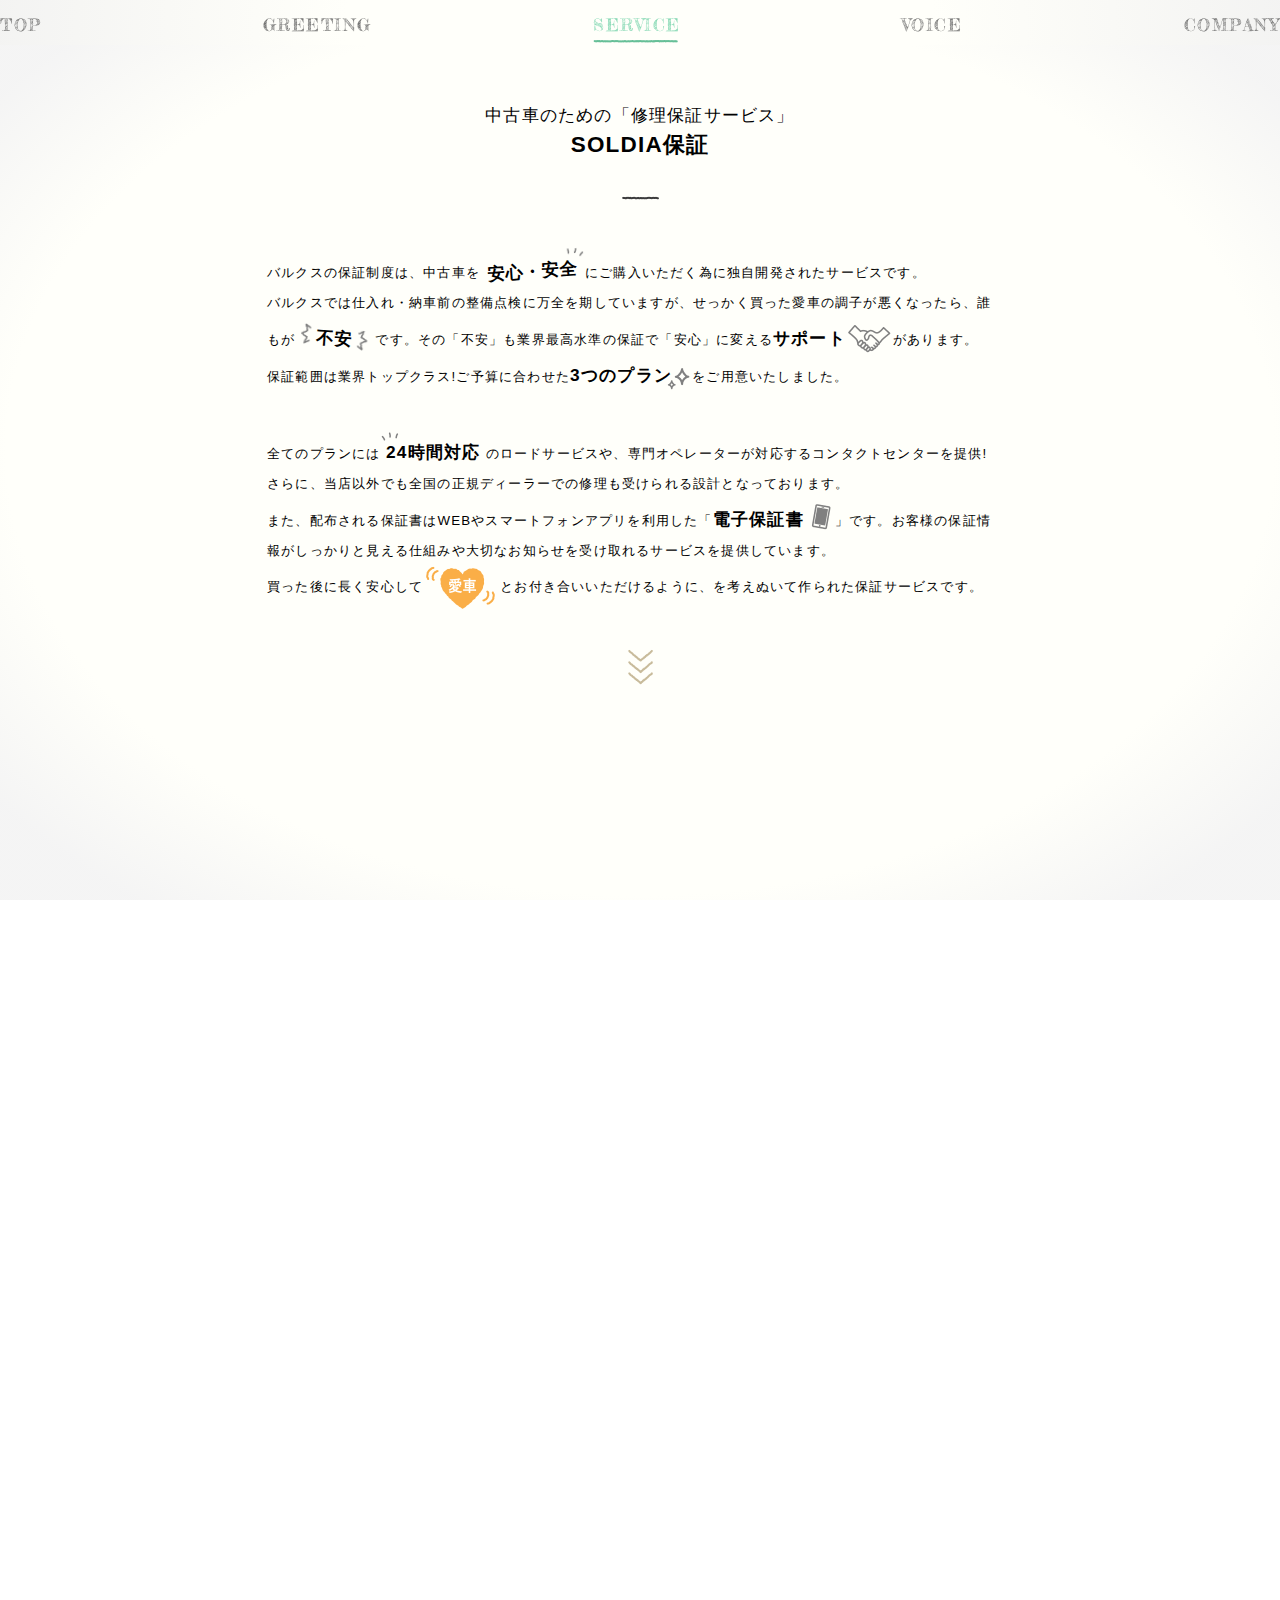
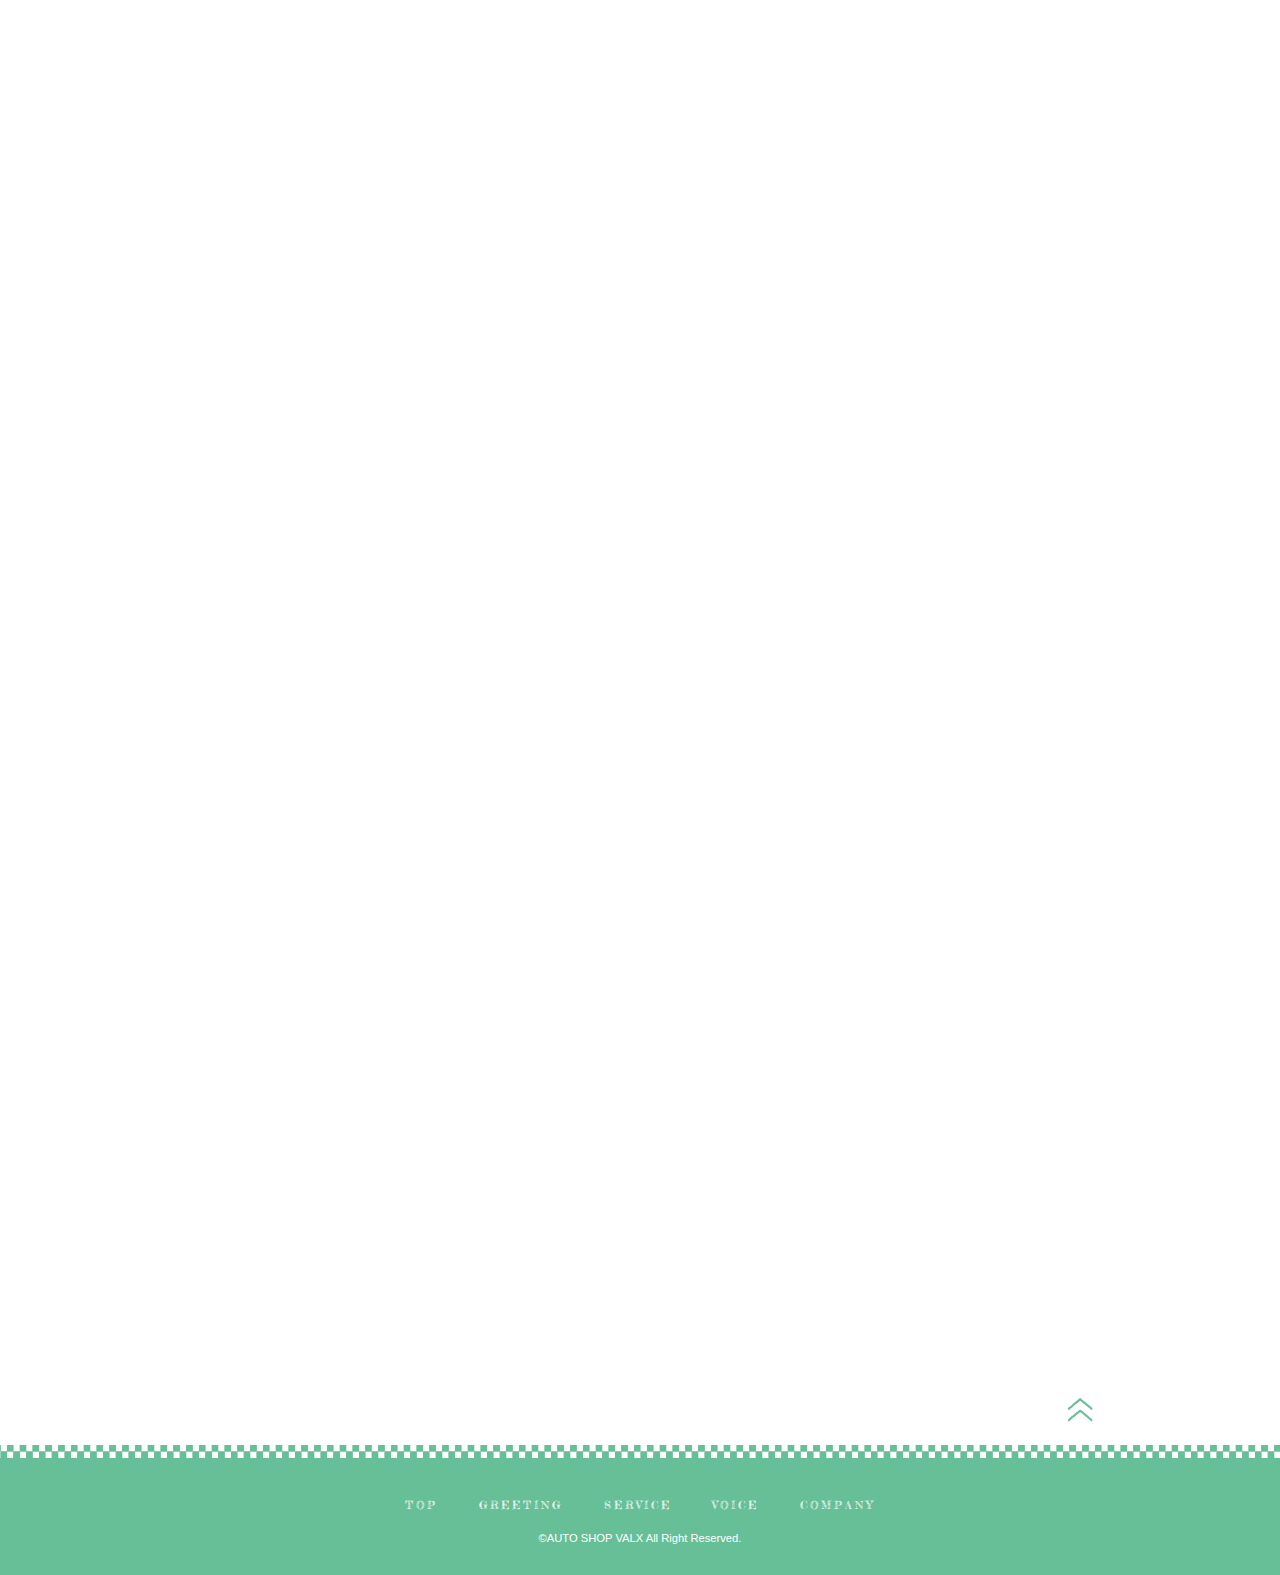
<file: service/index.html>
<!DOCTYPE html>
<html lang="ja">

<head>
    <meta charset="UTF-8">
    <meta name="viewport" content="width=device-width, initial-scale=1.0">
    <script src="https://ajax.googleapis.com/ajax/libs/jquery/3.3.1/jquery.min.js"></script>
    <title>VALX</title>
    <link rel="stylesheet" href="../common/css/reset.css">
    <link rel="stylesheet" href="../common/css/template.css">
    <link rel="stylesheet" href="style.css">
    <link href="https://fonts.googleapis.com/css2?family=Fredericka+the+Great&display=swap" rel="stylesheet">
</head>

<body>

    <head>
        <ul class="box_nav js_scroll">
            <li>
                <a href="../index.html#top">TOP</a>
            </li>
            <li>
                <a href="../index.html#greeting">GREETING</a>
            </li>
            <li class="nav_focus focus_service">
                <a href="../index.html#service">SERVICE</a>
            </li>
            <li>
                <a href="../index.html#voice">VOICE</a>
            </li>
            <li>
                <a href="../index.html#company">COMPANY</a>
            </li>
        </ul>
    </head>
    <main>
        <div class="service_explanation">
            <h1>
                中古車のための「修理保証サービス」<br>
                <span class="title_span">SOLDIA保証</span>
            </h1>
            <div class="line_black">
                <img src="../common/img/line_black.png" alt="">
            </div>
            <p class="explanation1">
                バルクスの保証制度は、中古車を<span class="relief_span explanation_span">安心・安全</span>にご購入いただく為に独自開発されたサービスです。<br>
                バルクスでは仕入れ・納車前の整備点検に万全を期していますが、せっかく買った愛車の調子が悪くなったら、誰<br>
                もが<span class="anxiety_span explanation_span">不安</span>です。その「不安」も業界最高水準の保証で「安心」に変える<span
                    class="support_span explanation_span">サポート</span>があります。<br>
                保証範囲は業界トップクラス!ご予算に合わせた<span class="three-support_span explanation_span">3つのプラン</span>をご用意いたしました。
            </p>
            <p class="explanation2">
                全てのプランには<span
                    class="twentyfour-hours_span explanation_span">24時間対応</span>のロードサービスや、専門オペレーターが対応するコンタクトセンターを提供!<br>
                さらに、当店以外でも全国の正規ディーラーでの修理も受けられる設計となっております。<br>
                また、配布される保証書はWEBやスマートフォンアプリを利用した「<span
                    class="electronic_span explanation_span">電子保証書</span>」です。お客様の保証情<br>
                報がしっかりと見える仕組みや大切なお知らせを受け取れるサービスを提供しています。<br>
                買った後に長く安心して<span class="heart_span"></span>とお付き合いいただけるように、を考えぬいて作られた保証サービスです。
            </p>
            <div class="down_arrow">
                <img src="../common/img/under.png" alt="">
            </div>
        </div>
        <div class="service_characteristic">
            <p class="characteristicImg js_title"></p>
            <div class="characteristic chara1 js_inner">
                <div class="circleImg">
                    <img src="../common/img/Circle1.png" alt="">
                </div>
                <dl class="characteristic_list">
                    <dt>業界最高水準の充実保証</dt>
                    <dd>
                        バルクスの保証は新車保証同等の保証範囲を15年落ちまで<br>
                        の車でも保証します。<br>
                        保証サービスは第三者機関が運営し、安心で安全な仕組み<br>
                        を提供しています。
                    </dd>
                </dl>
            </div>
            <div class="characteristic chara2 js_inner">
                <dl class="characteristic_list">
                    <dt>あんしんな長期更新型保証</dt>
                    <dd>
                        バルクスの保証は初年度登録から半永久的に更新が可能です。<br>
                        事前に決済情報を登録いただく事で更新手続きは不要です。<br>
                    </dd>
                </dl>
                <div class="circleImg">
                    <img src="../common/img/Circle2.png" alt="">
                </div>
            </div>
            <div class="characteristic chara3 js_inner">
                <div class="circleImg">
                    <img src="../common/img/Circle3.png" alt="">
                </div>
                <dl class="characteristic_list">
                    <dt>かんたん便利なアプリ</dt>
                    <dd>
                        便利な保証書アプリで困ったときはタップするだけで専用の<br>
                        24時間対応のコンタクトセンターへ相談できます。スマー<br>
                        トフォンGPS機能を活用したロードサービスも使えます。
                    </dd>
                </dl>
            </div>
        </div>
        <div class="service_plan">
            <p class="planImg js_title"></p>
            <ul class="plan_list js_plan_fadein">
                <li class="plan-s3">
                    加入無料で、最低限の<br>
                    安心をお約束するプラ<br>
                    ンです。保証で修理<br>
                    費用の3万円までをカ<br>
                    バーします。
                </li>
                <li class="plan-s25">
                    賢く堅実な安心をお約<br>
                    束するミディアム・レ<br>
                    ンジのプランです。<br>
                    修理費用を25万円まで<br>
                    カバーします。
                </li>
                <li class="plan-s50">
                    高額修理が複数回あっ<br>
                    てもカバーできるお得<br>
                    なプランです。修理費<br>
                    用を50万円までカバー<br>
                    します。
                </li>
            </ul>
            <p class="plan_cust-best js_plan_fadein">
                お客様にとってベストなプランをお選び頂けます！
            </p>
            <div class="backcolor-blue js_plan_fadein"></div>
        </div>
        <div class="service_voice">
            <p class="voiceImg js_title"></p>
            <div class="voice_line voice_line1">
                <div class="voice_cust">
                    <p class="voice js_voice_fadein">
                        アフターサービスが充実していて<br>
                        とても助かります。
                    </p>
                    <p class="reputation js_reputation_fadein">
                        <span>★</span>
                        <span>★</span>
                        <span>★</span>
                        <span>★</span>
                        <span>★</span>
                    </p>
                </div>
                <div class="voice_cust">
                    <p class="voice js_voice_fadein">
                        修理費が50万円かかりましたが、<br>
                        保証対応にて実費修理がなく助か<br>
                        りました。
                    </p>
                    <p class="reputation js_reputation_fadein">
                        <span>★</span>
                        <span>★</span>
                        <span>★</span>
                        <span>★</span>
                        <span>★</span>
                    </p>
                </div>
                <div class="voice_cust">
                    <p class="voice js_voice_fadein">
                        スタッフの方に勧められて入った<br>
                        保証でしたが、入っていてよかっ<br>
                        たです。
                    </p>
                    <p class="reputation js_reputation_fadein">
                        <span>★</span>
                        <span>★</span>
                        <span>★</span>
                        <span>★</span>
                        <span>★</span>
                    </p>
                </div>
            </div>
            <div class="voice_line voice_line2">
                <div class="voice_cust">
                    <p class="voice js_voice_fadein">
                        車について詳しくない私ですが、<br>
                        突発的な修理のことを考えるとコ<br>
                        スパがいいと思います。
                    </p>
                    <p class="reputation js_reputation_fadein">
                        <span>★</span>
                        <span>★</span>
                        <span>★</span>
                        <span>★</span>
                        <span>★</span>
                    </p>
                </div>
                <div class="voice_cust">
                    <p class="voice js_voice_fadein">
                        県外の車屋さんということもあ<br>
                        り、購入に不安はありましたが、<br>
                        充実した保証付きということが購<br>
                        入の決め手になりました。
                    </p>
                    <p class="reputation js_reputation_fadein">
                        <span>★</span>
                        <span>★</span>
                        <span>★</span>
                        <span>★</span>
                        <span>★</span>
                    </p>
                </div>
                <div class="voice_cust">
                    <p class="voice js_voice_fadein">
                        保証を1度使いましたが、電話の<br>
                        方も店舗の方も親身に対応してい<br>
                        ただきました。今後ともよろしく<br>
                        お願いいたします。
                    </p>
                    <p class="reputation js_reputation_fadein">
                        <span>★</span>
                        <span>★</span>
                        <span>★</span>
                        <span>★</span>
                        <span>★</span>
                    </p>
                </div>
            </div>
            <div class="voice_line voice_line3">
                <div class="voice_cust">
                    <p class="voice js_voice_fadein">
                        とても親切にしていただきありが<br>
                        とうございます。車の購入だけで<br>
                        なく、メンテナンスについても相<br>
                        談させていただきます。
                    </p>
                    <p class="reputation js_reputation_fadein">
                        <span>★</span>
                        <span>★</span>
                        <span>★</span>
                        <span>★</span>
                        <span>★</span>
                    </p>
                </div>
            </div>
        </div>
        <div class="topBtn js_footbtn">
            <a href="#">
                <img src="../common/img/box9_topbtn.png" alt="">
            </a>
        </div>
    </main>
    <footer>
        <div class="footer_line"></div>
        <div class="footer_contents">
            <ul class="footer_nav">
                <li>
                    <a href="../index.html#top">TOP</a>
                </li>
                <li>
                    <a href="../index.html#greeting">GREETING</a>
                </li>
                <li>
                    <a href="../index.html#service">SERVICE</a>
                </li>
                <li>
                    <a href="../index.html#voice">VOICE</a>
                </li>
                <li>
                    <a href="../index.html#company">COMPANY</a>
                </li>
            </ul>
            <p class="footer_copyright">&copy;AUTO SHOP VALX All Right Reserved.</p>
        </div>
    </footer>
    <script>
        $(window).scroll(function () {
            $('.js_title').each(function () {
                var posi = $(this).offset().top;
                var scroll = $(window).scrollTop();
                var windowHeight = $(window).height();
                if ((scroll - 300) > posi - windowHeight) {
                    $(this).addClass('active');
                }
            });

            $('.js_inner').each(function () {
                var posi = $(this).offset().top;
                var scroll = $(window).scrollTop();
                var windowHeight = $(window).height();
                if ((scroll - 500) > posi - windowHeight) {
                    $('.js_inner').addClass('active');
                }
            });

            $('.js_plan_fadein').each(function () {
                var posi = $(this).offset().top;
                var scroll = $(window).scrollTop();
                var windowHeight = $(window).height();
                if ((scroll - 100) > posi - windowHeight) {
                    $('.js_plan_fadein').addClass('active');
                }
            });

            $('.js_voice_fadein').each(function () {
                var posi = $(this).offset().top;
                var scroll = $(window).scrollTop();
                var windowHeight = $(window).height();
                if ((scroll - 100) > posi - windowHeight) {
                    $('.js_voice_fadein').addClass('active');
                    $('.js_reputation_fadein').addClass('active');
                }
            });

            $('.js_scroll').each(function () {
                var doch = $(document).innerHeight(); //ページ全体の高さ
                var winh = $(window).innerHeight(); //ウィンドウの高さ
                var bottom = doch - winh; //ページ全体の高さ - ウィンドウの高さ = ページの最下部位置
                var scrolltop = $(window).scrollTop();
                if (bottom <= scrolltop) {
                    //一番下までスクロールした時に実行
                    $(this).fadeOut(300);
                } else {
                    $(this).fadeIn(300);
                }
            });

        });
    </script>
</body>

</html>
</file>
<file: common/css/template.css>
@charset 'utf-8';

* {
    box-sizing: border-box;
}

html {
    background: radial-gradient(#fffffa 70%, rgba(240, 240, 240, 0.7) 90%) fixed;
}

body {
    font-family: "YuGothic", "Yu Gothic", "Hiragino Kaku Gothic ProN", "ヒラギノ角ゴ ProN W3", "メイリオ", "Meiryo",
        "ＭＳ ゴシック", sans-serif;
    font-size: 14px;
}

body.fixed {
    position: fixed;
    left: 0;
    right: 0;
}

h2 {
    font-weight: 400;
    font-size: 1em;
    text-align: center;
}

a {
    display: block;
    text-decoration: none;
    color: black;
}

li {
    list-style: none;
}

table {
    text-align: left;
}

td,
th {
    font-weight: 400;
}

td {
    padding: 0 30px 15px 20px;
}

tr {
    vertical-align: top;
}

.head-nav {
    width: 100vw;
}

.box_nav {
    display: flex;
    justify-content: space-between;
    width: 560px;
    margin: auto;
    font-family: "Fredericka the Great", cursive;
    letter-spacing: 1.5px;
    font-size: 1.2em;
    padding-top: 15px;
}

.box_nav a {
    color: rgba(87, 87, 87, 0.822);
}

.nav_focus::after {
    position: absolute;
    content: "";
    display: inline-block;
    top: 40px;
    height: 5px;
    background-image: url("../img/nav_line.png");
    background-size: contain;
    background-repeat: no-repeat;
}

.nav_focus a {
    color: #85d8b3;
}

.box_nav li:hover {
    opacity: 0.5;
}
</file>
<file: service/style.css>
@charset 'utf-8';

h1 {
    font-weight: 400;
    font-size: 1.3em;
    text-align: center;
}

/*******header*******/

.box_nav {
    background: radial-gradient(farthest-side circle at center bottom,#fffffa 46%,rgba(240,240,240) 116%);
    padding-bottom: 10px;
    position: fixed;
    width: 100%;
    top: 0;
    z-index: 2;
}

.focus_service::after {
    width: 85px;
}

/*******main*******/

main {
    width: 100%;
    max-width: 1080px;
    margin: 100px auto 0;
    padding: 0 167px;
}

.title_span {
    position: relative;
    font-weight: 700;
    font-size: 1.3em;
}

.title_span::after {
    content: '';
    background-image: url("../common/img/orange_paint.png");
    display: block;
    width: 0px;
    height: 40px;
    position: absolute;
    top: 5px;
    left: 0;
    z-index: -1;
    background-repeat: no-repeat;
    background-size: contain;
    animation: draw_line .5s ease .5s 1 forwards;
}

.line_black {
    text-align: center;
    margin-top: 20px;
    margin-bottom: 40px;
}

.service_explanation {
    line-height: 30px;
    letter-spacing: 1.2px;
    font-size: 0.95em;
}

.explanation1 {
    margin-bottom: 40px;
}

.explanation_span {
    position: relative;
    background-repeat: no-repeat;
    display: inline-block;
    font-weight: 700;
    font-size: 1.3em;
}

.explanation_span::after {
    content: '';
    height: 6px;
    position: absolute;
    top: 30px;
    background-repeat: no-repeat;
    animation: draw_line 0.5s ease 0.5s 1 forwards;
}

.relief_span {
    transform: rotate(-4deg);
    text-align: center;
    width: 105px;
    height: 35px;
    padding-top: 5px;
    background-image: url("../common/img/relief.png");
    background-position: top right;
}

.relief_span::after {
    background-image: url("../common/img/line_orange1.png");
    left: 12px;
}

.anxiety_span {
    transform: rotate(4deg);
    text-align: center;
    width: 80px;
    height: 35px;
    padding-top: 5px;
    background-image: url("../common/img/anxiety.png");
    background-position: 6px 7px; 
}

.anxiety_span::after {
    background-image: url("../common/img/line_orange2.png");
    left: 20px;
}

.support_span {
    text-align: left;
    width: 120px;
    height: 35px;
    padding-top: 5px;
    background-image: url("../common/img/support.png");
    background-position: 75px 7px; 
}

.support_span::after {
    background-image: url("../common/img/line_orange3.png");
    left: 0px;
}

.three-support_span {
    text-align: left;
    width: 122px;
    height: 35px;
    padding-top: 5px;
    background-image: url("../common/img/3plan.png");
    background-position: 97px 13px; 
}

.three-support_span::after {
    background-image: url("../common/img/line_orange4.png");
    left: 0px;
}

.twentyfour-hours_span {
    text-align: center;
    width: 105px;
    height: 35px;
    padding-top: 5px;
    background-image: url("../common/img/24support.png");
    background-position: 0px 0px; 
}

.twentyfour-hours_span::after {
    background-image: url("../common/img/line_orange5.png");
    left: 0px;
}

.electronic_span {
    text-align: left;
    width: 122px;
    height: 35px;
    padding-top: 5px;
    background-image: url("../common/img/phone.png");
    background-position: 98px 5px; 
}

.electronic_span::after {
    background-image: url("../common/img/line_orange6.png");
    left: 0px;
}

.heart_span {
    display: inline-block;
    width: 77px;
    height: 43px;
    padding-top: 3px;
    background-image: url("../common/img/heart_car.png");
    background-position: 3px;
    background-repeat: no-repeat;
    vertical-align : middle;
    animation: move_heart 2s ease 0.5s infinite forwards;
}

.down_arrow {
    margin-top: 40px;
    text-align: center;
}

.service_characteristic {
    margin-top: 70px;
    margin-bottom: 70px;
}

.characteristicImg {
    margin-bottom: 50px;
    content: '';
    width: auto;
    height: 143px;
    background-image: url("../common/img/Characteristic.png");
    background-repeat: no-repeat;
    background-position: 50% 0px;
}

.characteristic {
    display: flex;
    align-items: center;
}

.chara1 dl, .chara3 dl{
    margin-left: 20px;
}

.chara2 dl {
    margin-right: 20px;
}

.characteristic_list dt {
    position: relative;
    font-size: 1.4em;
    font-weight: 700;
    margin-bottom: 15px;
}

.characteristic_list dt::after {
    content: '';
    height: 6px;
    width: 217px;
    position: absolute;
    top: 30px;
    left: 0px;
    background-image: url("../common/img/line_brown.png");
    background-repeat: no-repeat;
}

.characteristic_list dd {
    letter-spacing: 2.8px;
    line-height: 25px;
    font-size: 0.9em;
}

.chara2 dt {
    text-align: right;
    padding-right: 10px;
}

.chara2 dt::after {
    width: 235px;
    left: 188px;
}

.chara3 dt::after {
    width: 195px;
    left: 0px;
}

.planImg {
    margin-bottom: 50px;
    content: '';
    width: auto;
    height: 155px;
    background-image: url("../common/img/plan.png");
    background-repeat: no-repeat;
    background-position: 50% 0px;
}

.plan_list{
    display: flex;
    justify-content: space-between;
}

.plan_list li {
    padding-top: 90px;
    padding-left: 62px;
    content: '';
    width: 235px;
    height: 238px;
    background-repeat: no-repeat;
}

.plan-s3 {
    background-image: url("../common/img/s3.png");
}

.plan-s25 {
    background-image: url("../common/img/s25.png");
}

.plan-s50 {
    background-image: url("../common/img/s50.png");
}

.plan_cust-best {
    margin-top: 20px;
    text-align: center;
    font-size: 1.5em;
    font-weight: 700;
    letter-spacing: 1.7px;
    content: '';
    height: 20px;
    background-image: url("../common/img/cust_bestplan.png");
    background-repeat: no-repeat;
    background-position: 50% 0;
}

.backcolor-blue {
    position: absolute;
    left: 0;
    top: 2090px;
    width: 100%;
    height: 220px;
    background-color: #e8f5f0;
    z-index: -1;
}

.service_voice {
    margin-top: 120px;
}

.voiceImg {
    margin-bottom: 50px;
    content: '';
    width: auto;
    height: 155px;
    background-image: url("../common/img/cust-voice.png");
    background-repeat: no-repeat;
    background-position: 50% 0px;
}

.voice_line {
    display: flex;
    justify-content: space-between;
    margin-bottom: 70px;
}

.voice_line1 .voice {
    height: 67px;
}

.voice_line2 .voice {
    height: 90px;
}

.voice_line .reputation {
    color: #faae47;;
}

.topBtn {
    position: relative;
}

.topBtn a {
    position: absolute;
    bottom: 20px;
    right: -80px;
}

/*******footer*******/

footer {
    background-color: #66bf97;
    height: 130px;
    font-size: 0.8em;
    color: white;
}

.footer_line {
    width: auto;
    height: 13px;
    background-image: url("../common/img/footer_line.png");
    background-repeat: repeat-x;
}

.footer_contents {
    width: 470px;
    margin: 0 auto;
}

.footer_nav {
    margin-top: 40px;
    display: flex;
    justify-content: space-between;
}

.footer_nav a {
    color: white;
    font-family: 'Fredericka the Great',cursive;
    letter-spacing: 3px;
}

.footer_copyright {
    text-align: center;
    margin-top: 20px;
}


/*******animation*******/

.js_title, .js_inner, .js_plan_fadein, .js_voice_fadein, .js_reputation_fadein span{
    opacity: 0;
}

.js_title.active {
    animation: fadeimg 0.3s ease 0.1s 1 forwards;
}

.js_inner.active:nth-child(2) {
    animation: fade_inner 0.3s ease 0.3s 1 forwards;
} 

.js_inner.active:nth-child(3) {
    animation: fade_inner 0.3s ease 0.6s 1 forwards;
} 

.js_inner.active:nth-child(4) {
    animation: fade_inner 0.3s ease 0.9s 1 forwards;
} 

.js_plan_fadein.active {
    animation: fade_inner 0.1s ease 0.4s 1 forwards;
}

.js_voice_fadein.active {
    animation: fade_inner 0.1s ease 0.4s 1 forwards;
}

.js_reputation_fadein.active span:nth-child(1) {
    animation: fade_inner 0.1s ease 0.6s 1 forwards;
}

.js_reputation_fadein.active span:nth-child(2) {
    animation: fade_inner 0.3s ease 0.8s 1 forwards;
}

.js_reputation_fadein.active span:nth-child(3) {
    animation: fade_inner 0.3s ease 1s 1 forwards;
}

.js_reputation_fadein.active span:nth-child(4) {
    animation: fade_inner 0.3s ease 1.2s 1 forwards;
}

.js_reputation_fadein.active span:nth-child(5) {
    animation: fade_inner 0.3s ease 1.4s 1 forwards;
}

.js_footbtn {
    animation: footer_move 3s infinite;
}

@keyframes draw_line{
    0%{width:0}
    100%{width:100%}
}

@keyframes move_heart{
    0%{transform:rotate(-5deg)}
    50%{transform:rotate(5deg)}
    100%{transform:rotate(-5deg)}
}

@keyframes fadeimg{
    100%{opacity:1}
}

@keyframes fade_inner{
    0%{opacity:0;transform:translateY(30px)}
    100%{opacity:1;transform:translateY(0)}
}

@keyframes footer_move{
    0%{transform:translateY(0px)}
    50%{transform:translateY(10px)}
    100%{transform:translateY(0px)}
}
</file>
